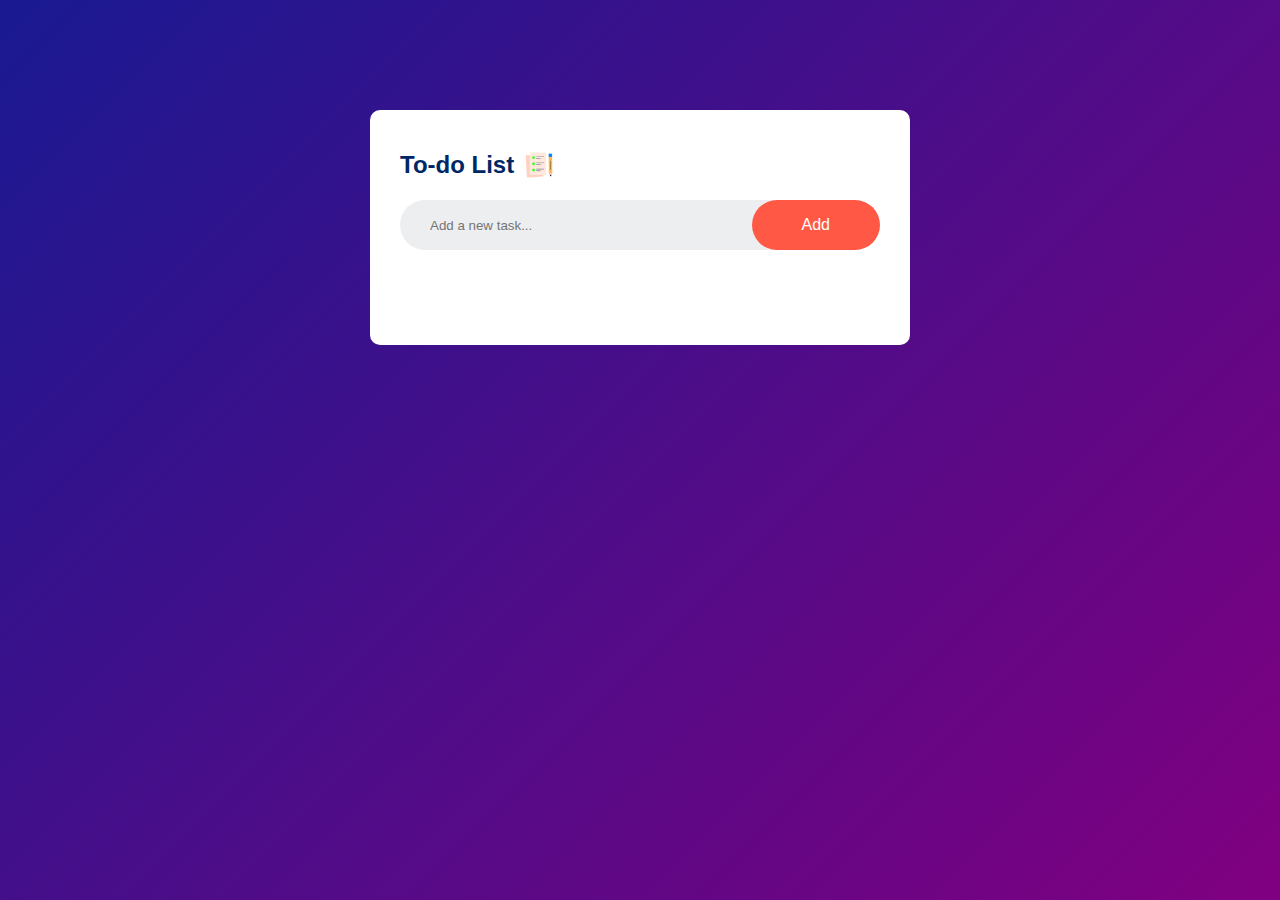
<file: Todo list/index.html>
<!DOCTYPE html>
<html lang="en">
<head>
    <meta charset="UTF-8">
    <meta name="viewport" content="width=device-width, initial-scale=1.0">
    <title>To-Do</title>
    <link rel="stylesheet" href="style.css">
</head>
<body>
    <div class="container">
        <div class="todo-app">
            <h2>To-do List <img src="images/icon.png" alt=""></h2>
            <div class="row">

                <input type="text" id="input-box" placeholder="Add a new task...">
                <button onclick="addTask()">Add</button>
            </div>
            <ul id="list-container">
                <!-- <li class="checked">Task 1</li>
                <li>Task 2</li>
                <li>Task 3</li> -->
            </ul>
        </div>

    </div>


    <script src="script.js"></script>
</body>
</html>
</file>
<file: Todo list/style.css>
*{
    margin: 0%;
    padding: 0%;
    font-family: 'poppins', sans-serif;
    box-sizing: border-box;
}
.container{
    width: 100%;
    min-height: 100vh;
    background: linear-gradient(135deg,rgb(25, 25, 145),purple);
    padding: 10px;
}
.todo-app{
    width:100%;
    max-width: 540px;
    background: #fff;
    margin: 100px  auto 20px auto;
    padding: 40px 30px 70px;
    border-radius: 10px;
}
.todo-app h2{
    color: #002765;
    display: flex;
    align-items: center;
    margin-bottom: 20px;
}
.todo-app h2 img{
    width: 30px;
    margin-left: 10px;
    
}
.row{
    display: flex;
    align-items: center;
    justify-content: space-between;
    background: #edeef0;
    border-radius: 30px;
    padding-left:  20px;
    margin-bottom: 25px;
}
input{
    flex: 1;
    border: none;
    outline: none;
    background: transparent;
    padding: 10px;
    font-weight: 14px;
}
button{
    border: none;
    outline: none;
    padding: 16px 50px;
    background: #ff5945;
    color: #fff;
    font-size: 16px;
    cursor: pointer;
    border-radius: 40px;

}
ul li{
    list-style: none;
    font-size: 17px;
    padding: 12px 8px 12px 50px;
    position: relative;
    user-select: none;
    cursor: pointer;
}
ul li::before{
    content: '';
    position: absolute;
    height: 28px;
    width: 28px;
    border-radius: 50%;
    background-image: url(images/unchecked.png);
    background-size: cover;
    background-position: center;
    top: 12px;
    left: 8px;
}
ul li.checked{
    color: #555;
    text-decoration: line-through;

}
ul li.checked::before{
    background-image: url(images/checked.png);
}
ul li span{
    position: absolute;
    right: 0;
    top: 5px;
    width: 40px;
    height: 40px;
    font-size: 22px;
    color: #555;
    line-height: 40px;
    text-align: center;
    border-radius: 50%;
}
ul li span:hover{
    background: #edeef0 ;
}
</file>
